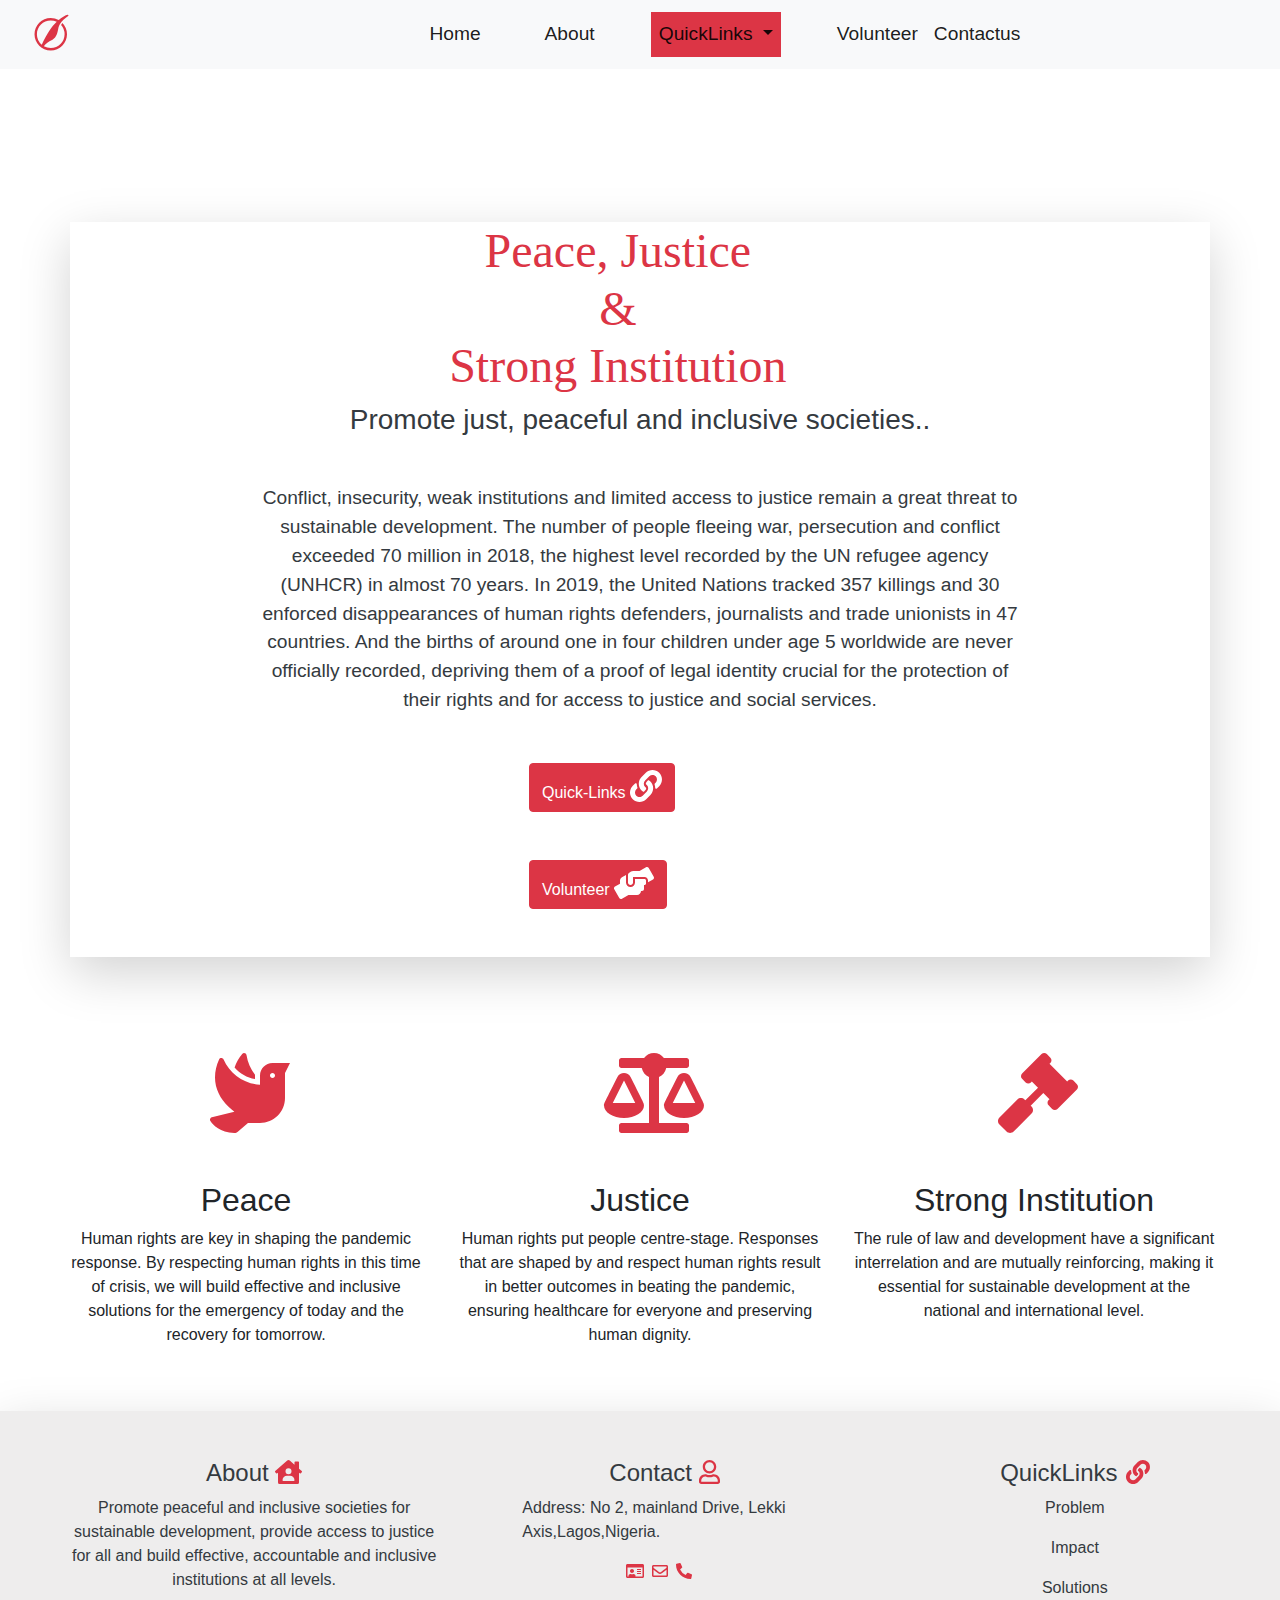
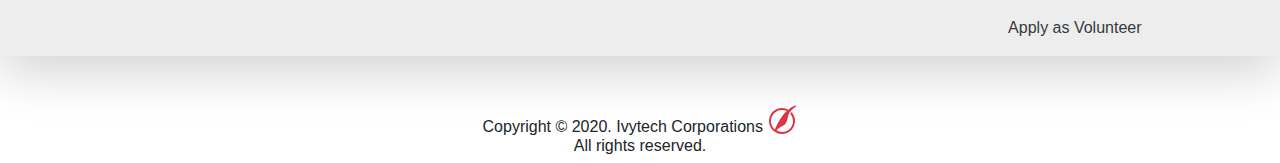
<file: index.html>
<!DOCTYPE html>
<html lang="en">
<head>
    <meta charset="UTF-8">
    <meta name="viewport" content="width=device-width, initial-scale=1.0">
    <title>Document</title>
    <link rel="stylesheet" href="./bootstrap.css">
    <link rel="stylesheet" href="./css/stylesheet.css">
</head>

<body>
    
  <nav class="navbar navbar-expand-lg navbar-light bg-light fixed-top">
    <a class="navbar-brand ml-3" href="index.html"><i class="fab fa-pied-piper text-danger fa-2x"></i></a>
    <button class="navbar-toggler " type="button" data-toggle="collapse" data-target="#navbarSupportedContent" aria-controls="navbarSupportedContent" aria-expanded="false" aria-label="Toggle navigation">
      <span class="navbar-toggler-icon"></span>
    </button>
  
    <div class="collapse navbar-collapse navlinks " id="navbarSupportedContent">
      <ul class="navbar-nav navlinks">
        <li class="nav-item active  mr-5">
          <a class="nav-link" href="index.html">Home </a>
        </li>
        <li class="nav-item active mr-5">
          <a class="nav-link" href="about.html">About</a>
        </li>
        <li class="nav-item active  mr-5 dropdown">
          <a class="nav-link dropdown-toggle bg-danger "  href="#" id="navbarDropdown" role="button" data-toggle="dropdown" aria-haspopup="true" aria-expanded="false">
            QuickLinks
          </a>
          <div class="dropdown-menu bg-danger" aria-labelledby="navbarDropdown">
            <a class="dropdown-item text-white bg-danger" href="problem.html">Problem</a>
            <div class="dropdown-divider "></div>
            <a class="dropdown-item text-white bg-danger" href="impact.html">Impact</a>
            <div class="dropdown-divider "></div>
            <a class="dropdown-item text-white bg-danger" href="solutions.html">Solution</a>
          </div>
        </li>
        <li class="nav-item active">
            <a class="nav-link" href="volunteer.html">Volunteer</a>
          </li>
          <li class="nav-item active">
            <a class="nav-link" href="contactus.html" >Contactus</a>
          </li>
      </ul>
      
    </div>
  </nav>
    <!-- end of Nav -->
    <div class="  shadow-lg container ">
    <h1 class="text-center homeheading text-danger">Peace, Justice
        <br> & <br>
        Strong Institution
    </h1>
    <h3 class="text-center text-dark">Promote just, peaceful and inclusive societies..</h3>
    <p class="text-center text-dark homheadingp mt-5">Conflict, insecurity, weak institutions and 
        limited access to justice remain a great threat to sustainable development. 

        The number of people fleeing war, persecution and conflict exceeded 70 million
         in 2018, the highest level recorded by the UN refugee agency (UNHCR) in almost 
         70 years. 
        
        In 2019, the United Nations tracked 357 killings and 30 enforced disappearances 
        of human rights defenders, journalists and trade unionists in 47 countries.
        
        And the births of around one in four children under age 5 worldwide are never 
        officially recorded, depriving them of a proof of legal identity crucial for the protection of their rights and for access to justice and social services.</p>

        
       <!-- Button trigger modal -->
<button type="button" class="btn btn-danger homebutt mb-5 mt-5 " data-toggle="modal" data-target="#exampleModal">
  Quick-Links <i class="fas fa-link fa-2x"></i>
</button>

<!-- Modal -->
<div class="modal fade" id="exampleModal" tabindex="-1" aria-labelledby="exampleModalLabel" aria-hidden="true">
  <div class="modal-dialog">
    <div class="modal-content">
      <div class="modal-header">
        <h5 class="modal-title text-danger" id="exampleModalLabel">Welcome</h5>
        <button type="button" class="close" data-dismiss="modal" aria-label="Close">
          <span aria-hidden="true">&times;</span>
        </button>
      </div>
      <div class="modal-body">
        <p style="font-size: 1.2rem;">Compassion and a strong moral compass is essential to every democratic 
          society.Yet, persecution, injustice and abuse still runs rampant and is tearing at 
          the very fabric of civilization. We must ensure that we have strong institutions,
           global standards of justice, and a commitment to peace everywhere.<br>
          <br>
      <span class="text-primary font-weight-bold">And we are commited to,
      Promote peaceful and inclusive societies for sustainable development, provide access to 
      justice for all and build effective,
       accountable and inclusive institutions at all levels.</span></p>
      </div>
      <div class="modal-footer">
        <button type="button" class="btn btn-danger" data-dismiss="modal">Close</button>
        
      </div>
    </div>
  </div>
</div>
<a href="volunteer.html" class="btn btn-danger homebutt mb-5   " data-toggle="button" tabindex="-1" role="button" aria-disabled="true">Volunteer <i class="fas fa-hands-helping fa-2x"></i> </a>
        
          </div>


<!-- end of h1 -->

<div class="container-fluid iconscont mt-5">
    <div class="row">
        <div class="col-md-4 mt-5">
            <i class="fas fa-dove fa-5x text-danger iconsposition mb-5"></i>
            <h2 class="text-center">Peace</h2>
            <p class="text-center">Human rights are key in shaping the pandemic response. By respecting human rights in 
                this time of crisis, we will build
                effective and inclusive solutions for the emergency of today and the recovery
                 for tomorrow.</p>
        </div>
        <div class="col-md-4 mt-5">
            <i class="fas fa-balance-scale fa-5x text-danger iconsposition mb-5"></i>
            <h2 class="text-center">Justice</h2>
            <p class="text-center">Human rights put people centre-stage. Responses that are shaped by and respect human
                 rights result in better outcomes in beating the pandemic, 
                ensuring healthcare for everyone and preserving human dignity.</p>
        </div>
        <div class="col-md-4 mt-5">
            <i class="fas fa-gavel fa-5x text-danger iconsposition mb-5"></i>
            <h2 class="text-center"> Strong Institution</h2>
            <p class="text-center">The rule of law and development have a significant interrelation
                 and are mutually reinforcing, making it essential for sustainable development at 
                 the national and international level.
                </div>
    </div>
</div>

<!-- beginning of footer -->

<div class="container-fluid footer shadow-lg mt-5 ">
  <div class="row">
<div class="col-md-4  mt-5 text-dark ">
  <h4 class="text-center"> About <i class="fas fa-house-user text-danger"></i></h4>
  <p class="text-dark text-center" >
    Promote peaceful and inclusive societies for sustainable development, provide access to 
    justice for all and build effective,
     accountable and inclusive institutions at all levels.
       </p>
</div>
<div class="col-md-4 text-dark ">
  <a class="text-dark"  href="contactus.html"><h4 class="text-center text-danger mt-5 ">Contact </a><i class="far fa-user"></i></h4>
  <p class=" ml-5 text-text-dark">Address: No 2, mainland Drive, Lekki Axis,Lagos,Nigeria.</p>
  <div class=" footericons">  <i class="far fa-id-card text-danger ">
  </i><i class="far fa-envelope  ml-2  text-danger"> 
  </i><i class="fas fa-phone-alt  ml-2  text-danger"></i>
</div>
</div>
<div class="col-md-4">
  <h4 class="text-center text-dark  mt-5 "> QuickLinks<i class="fas fa-link  ml-2  text-danger"></i></h4>
  <a class="text-dark"  href="contactus.html"><p class="text-center   text-dark">Problem</a></p>
  <a class="text-dark"  href="contactus.html"><p class="text-center   text-danger">Impact</a></p>
  <a class="text-dark"  href="contactus.html"><p class="text-center   text-danger"> Solutions</a></p>
  <a class="text-dark"  href="contactus.html"><p class="text-center  text-danger">Apply as Volunteer</a></p>
</div>
  </div>
</div>

 <!-- bottom footer -->
 <div class="container-fluid text-center">
    <div class="row fc mt-5 ">
        <div class="col-md-4"></div>
        <div class="col-md-4">
          <h6>Copyright © 2020. Ivytech Corporations <i class="fab fa-pied-piper fa-2x text-danger"></i> <br>
               All rights reserved.</h6>
        </div>
        <div class="col-md-4"></div>
    </div>
</div>







    <script src="./css/all.min.js"></script>
    <script src="./jquery-3.5.1.min.js"></script>
    <script src="https://cdn.jsdelivr.net/npm/popper.js@1.16.1/dist/umd/popper.min.js"
      integrity="sha384-9/reFTGAW83EW2RDu2S0VKaIzap3H66lZH81PoYlFhbGU+6BZp6G7niu735Sk7lN"
      crossorigin="anonymous"></script>
    <script src="./bootstrap.js"></script>

</body>
</html>
</file>
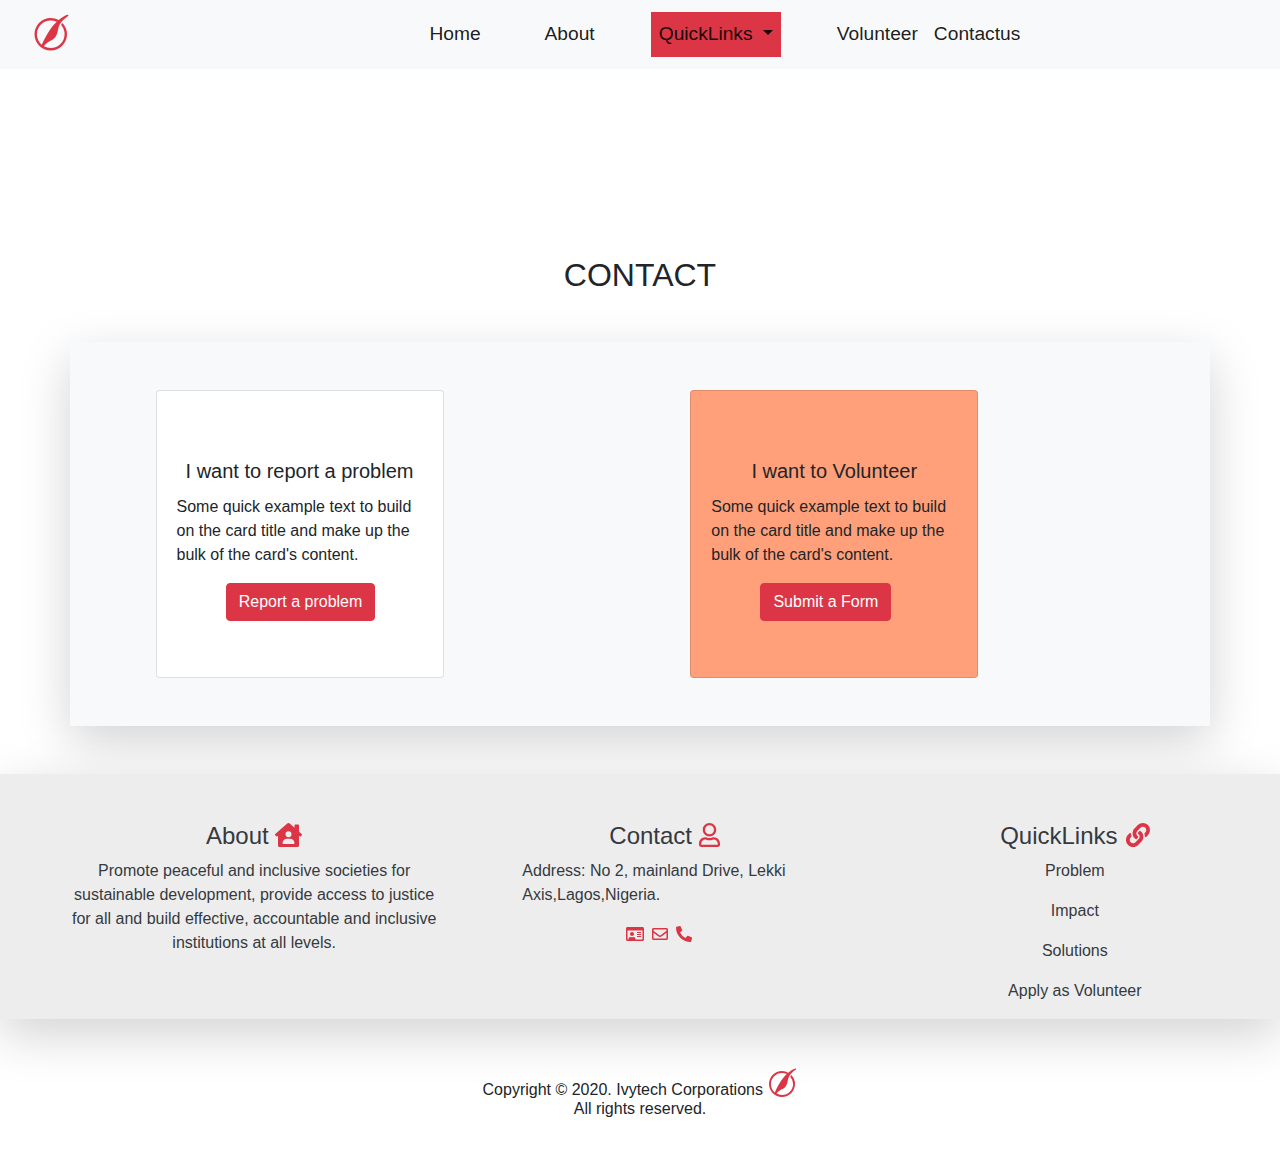
<file: contactus.html>
<!DOCTYPE html>
<html lang="en">
<head>
    <meta charset="UTF-8">
    <meta name="viewport" content="width=device-width, initial-scale=1.0">
    <title>Document</title>
    <link rel="stylesheet" href="./bootstrap.css">
    <link rel="stylesheet" href="./css/stylesheet.css">
</head>

<body>
    
  <nav class="navbar navbar-expand-lg navbar-light bg-light fixed-top">
    <a class="navbar-brand ml-3" href="index.html"><i class="fab fa-pied-piper text-danger fa-2x"></i></a>
    <button class="navbar-toggler " type="button" data-toggle="collapse" data-target="#navbarSupportedContent" aria-controls="navbarSupportedContent" aria-expanded="false" aria-label="Toggle navigation">
      <span class="navbar-toggler-icon"></span>
    </button>
  
    <div class="collapse navbar-collapse navlinks " id="navbarSupportedContent">
      <ul class="navbar-nav navlinks">
        <li class="nav-item active  mr-5">
          <a class="nav-link" href="index.html">Home </a>
        </li>
        <li class="nav-item active mr-5">
          <a class="nav-link" href="about.html">About</a>
        </li>
        <li class="nav-item active  mr-5 dropdown">
          <a class="nav-link dropdown-toggle bg-danger "  href="#" id="navbarDropdown" role="button" data-toggle="dropdown" aria-haspopup="true" aria-expanded="false">
            QuickLinks
          </a>
          <div class="dropdown-menu bg-danger" aria-labelledby="navbarDropdown">
            <a class="dropdown-item text-white bg-danger" href="problem.html">Problem</a>
            <div class="dropdown-divider "></div>
            <a class="dropdown-item text-white bg-danger" href="impact.html">Impact</a>
            <div class="dropdown-divider "></div>
            <a class="dropdown-item text-white bg-danger" href="solutions.html">Solution</a>
          </div>
        </li>
        <li class="nav-item active">
            <a class="nav-link" href="volunteer.html">Volunteer</a>
          </li>
          <li class="nav-item active">
            <a class="nav-link" href="contactus.html" >Contactus</a>
          </li>
      </ul>
      
    </div>
  </nav>




<!-- heading -->
<section class="mt-5 mb-5"> 
<h2 class="text-center contactsect mb-5">CONTACT</h2>
<!-- <hr class="indexline"></hr> -->
<div class="container bg-light shadow-lg ">
    <div class="row contactsectcard">
<div class="col-md-6 mt-5 mb-5">
    <div class="card bg-white" style="width: 18rem; height: 18rem;">
        <div class="card-body">
          <h5 class="card-title mt-5 text-center">I want to report a problem</h5>
          <p class="card-text">Some quick example text to build on the card title and make up the bulk of the card's content.</p>
          <a href="about.html" class="btn btn-danger mb-5 contactusbut">Report a problem</a>
        </div>
      </div>
</div>
<div class="col-md-6 mt-5 mb-5">
    <div class="card " style="width: 18rem; height: 18rem; background-color: lightsalmon;">
        <div class="card-body">
          <h5 class="card-title mt-5 text-center">I want to Volunteer</h5>
          <p class="card-text">Some quick example text to build on the card title and make up the bulk of the card's content.</p>
          <a href="volunteer.html" class="btn btn-danger contactusbut">Submit a Form</a>
        </div>
      </div>
</div>
</div>
</div>
</section>



<!-- beginning of footer -->

<div class="container-fluid footer shadow-lg mt-5 ">
  <div class="row">
<div class="col-md-4  mt-5 text-dark ">
  <h4 class="text-center"> About <i class="fas fa-house-user text-danger"></i></h4>
  <p class="text-dark text-center" >
    Promote peaceful and inclusive societies for sustainable development, provide access to 
    justice for all and build effective,
     accountable and inclusive institutions at all levels. </p>
</div>
<div class="col-md-4 text-dark ">
  <a class="text-dark"  href="contactus.html"><h4 class="text-center text-danger mt-5 ">Contact </a><i class="far fa-user"></i></h4>
  <p class=" ml-5 text-text-dark">Address: No 2, mainland Drive, Lekki Axis,Lagos,Nigeria.</p>
  <div class=" footericons">  <i class="far fa-id-card text-danger ">
  </i><i class="far fa-envelope  ml-2  text-danger"> 
  </i><i class="fas fa-phone-alt  ml-2  text-danger"></i>
</div>
</div>
<div class="col-md-4">
  <h4 class="text-center text-dark  mt-5 "> QuickLinks<i class="fas fa-link  ml-2  text-danger"></i></h4>
  <a class="text-dark"  href="contactus.html"><p class="text-center   text-dark">Problem</a></p>
  <a class="text-dark"  href="contactus.html"><p class="text-center   text-danger">Impact</a></p>
  <a class="text-dark"  href="contactus.html"><p class="text-center   text-danger"> Solutions</a></p>
  <a class="text-dark"  href="contactus.html"><p class="text-center  text-danger">Apply as Volunteer</a></p>
</div>
  </div>
</div>

 <!-- bottom footer -->
 <div class="container-fluid text-center">
    <div class="row fc mt-5 ">
        <div class="col-md-4"></div>
        <div class="col-md-4">
          <h6>Copyright © 2020. Ivytech Corporations <i class="fab fa-pied-piper fa-2x text-danger"></i> <br>
               All rights reserved.</h6>
        </div>
        <div class="col-md-4"></div>
    </div>
</div>


















<script src="./css/all.min.js"></script>
    <script src="./jquery-3.5.1.min.js"></script>
    <script src="https://cdn.jsdelivr.net/npm/popper.js@1.16.1/dist/umd/popper.min.js"
      integrity="sha384-9/reFTGAW83EW2RDu2S0VKaIzap3H66lZH81PoYlFhbGU+6BZp6G7niu735Sk7lN"
      crossorigin="anonymous"></script>
    <script src="./bootstrap.js"></script>

</body>
</html>
</file>
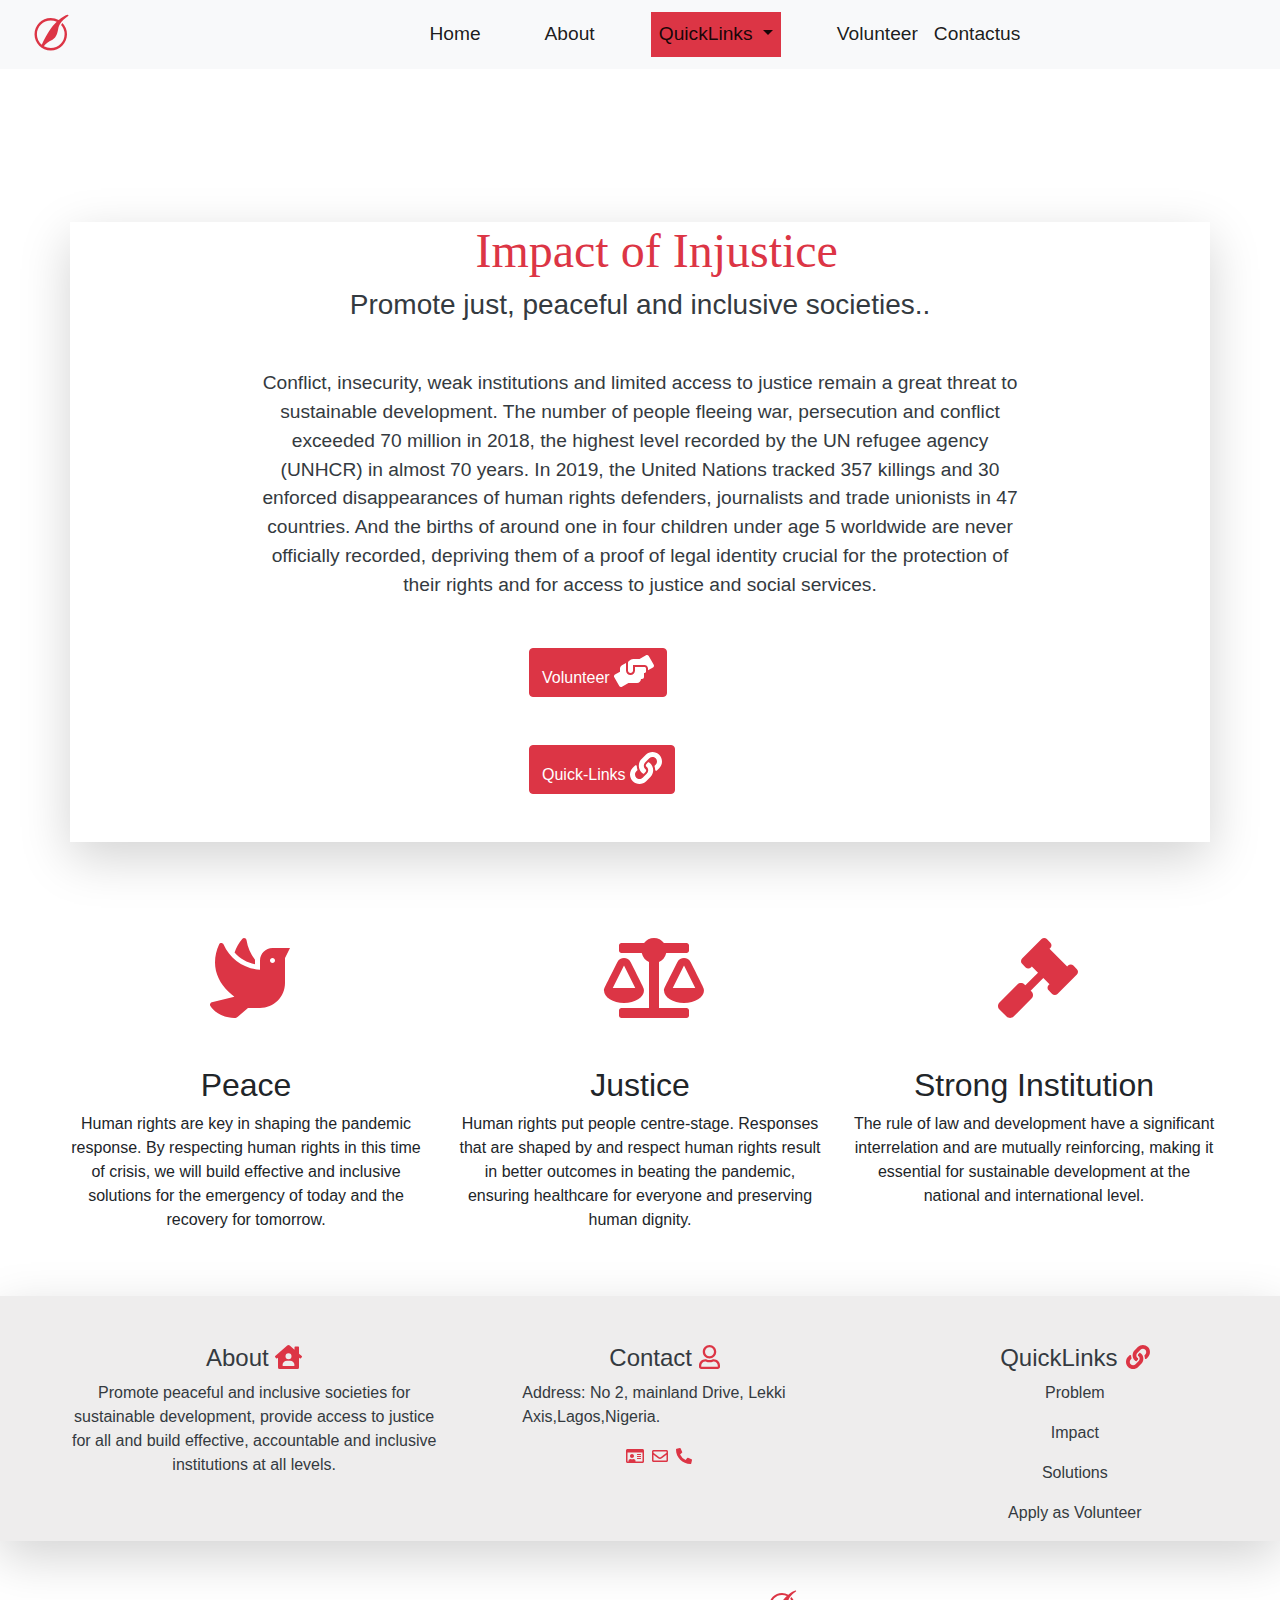
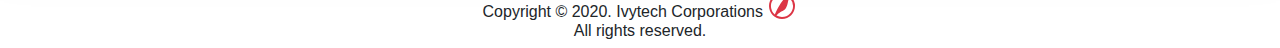
<file: impact.html>
<!DOCTYPE html>
<html lang="en">
<head>
    <meta charset="UTF-8">
    <meta name="viewport" content="width=device-width, initial-scale=1.0">
    <title>Document</title>
    <link rel="stylesheet" href="./bootstrap.css">
    <link rel="stylesheet" href="./css/stylesheet.css">
</head>

<body>
    
    <nav class="navbar navbar-expand-lg navbar-light bg-light fixed-top">
        <a class="navbar-brand ml-3" href="index.html"><i class="fab fa-pied-piper text-danger fa-2x"></i></a>
        <button class="navbar-toggler " type="button" data-toggle="collapse" data-target="#navbarSupportedContent" aria-controls="navbarSupportedContent" aria-expanded="false" aria-label="Toggle navigation">
          <span class="navbar-toggler-icon"></span>
        </button>
      
        <div class="collapse navbar-collapse navlinks " id="navbarSupportedContent">
          <ul class="navbar-nav navlinks">
            <li class="nav-item active  mr-5">
              <a class="nav-link" href="index.html">Home </a>
            </li>
            <li class="nav-item active mr-5">
              <a class="nav-link" href="about.html">About</a>
            </li>
            <li class="nav-item active  mr-5 dropdown">
              <a class="nav-link dropdown-toggle bg-danger "  href="#" id="navbarDropdown" role="button" data-toggle="dropdown" aria-haspopup="true" aria-expanded="false">
                QuickLinks
              </a>
              <div class="dropdown-menu bg-danger" aria-labelledby="navbarDropdown">
                <a class="dropdown-item text-white bg-danger" href="problem.html">Problem</a>
                <div class="dropdown-divider "></div>
                <a class="dropdown-item text-white bg-danger" href="impact.html">Impact</a>
                <div class="dropdown-divider "></div>
                <a class="dropdown-item text-white bg-danger" href="solutions.html">Solution</a>
              </div>
            </li>
            <li class="nav-item active">
                <a class="nav-link" href="volunteer.html">Volunteer</a>
              </li>
              <li class="nav-item active">
                <a class="nav-link" href="contactus.html" >Contactus</a>
              </li>
          </ul>
          
        </div>
      </nav>
    <!-- end of Nav -->
<div class=" shadow-lg container ">
    <h1 class="text-center impactheading text-danger ">Impact of Injustice
    </h1>
    <h3 class="text-center text-dark">Promote just, peaceful and inclusive societies..</h3>
    <p class="text-center text-dark homheadingp mt-5">Conflict, insecurity, weak institutions and 
        limited access to justice remain a great threat to sustainable development. 

        The number of people fleeing war, persecution and conflict exceeded 70 million
         in 2018, the highest level recorded by the UN refugee agency (UNHCR) in almost 
         70 years. 
        
        In 2019, the United Nations tracked 357 killings and 30 enforced disappearances 
        of human rights defenders, journalists and trade unionists in 47 countries.
        
        And the births of around one in four children under age 5 worldwide are never 
        officially recorded, depriving them of a proof of legal identity crucial for the protection of their rights and for access to justice and social services.</p>

        <a href="volunteer.html" class="btn btn-danger homebutt mb-5 mt-5  " data-toggle="button" tabindex="-1" role="button" aria-disabled="true">Volunteer <i class="fas fa-hands-helping fa-2x"></i> </a>
        <a href="about.html" class="btn btn-danger homebutt mb-5  " data-toggle="button" tabindex="-1" role="button" aria-disabled="true">Quick-Links <i class="fas fa-link fa-2x"></i> </a>
            


    </div>

<!-- end of h1 -->

<div class="container-fluid iconscont mt-5">
    <div class="row">
        <div class="col-md-4 mt-5">
            <i class="fas fa-dove fa-5x text-danger iconsposition mb-5"></i>
            <h2 class="text-center">Peace</h2>
            <p class="text-center">Human rights are key in shaping the pandemic response. By respecting human rights in 
                this time of crisis, we will build
                effective and inclusive solutions for the emergency of today and the recovery
                 for tomorrow.</p>
        </div>
        <div class="col-md-4 mt-5">
            <i class="fas fa-balance-scale fa-5x text-danger iconsposition mb-5"></i>
            <h2 class="text-center">Justice</h2>
            <p class="text-center">Human rights put people centre-stage. Responses that are shaped by and respect human
                 rights result in better outcomes in beating the pandemic, 
                ensuring healthcare for everyone and preserving human dignity.</p>
        </div>
        <div class="col-md-4 mt-5">
            <i class="fas fa-gavel fa-5x text-danger iconsposition mb-5"></i>
            <h2 class="text-center"> Strong Institution</h2>
            <p class="text-center">The rule of law and development have a significant interrelation
                 and are mutually reinforcing, making it essential for sustainable development at 
                 the national and international level.
                </div>
    </div>
</div>

<!-- beginning of footer -->

<div class="container-fluid footer shadow-lg mt-5 ">
  <div class="row">
<div class="col-md-4  mt-5 text-dark ">
  <h4 class="text-center"> About <i class="fas fa-house-user text-danger"></i></h4>
  <p class="text-dark text-center" >
    Promote peaceful and inclusive societies for sustainable development, provide access to 
    justice for all and build effective,
     accountable and inclusive institutions at all levels.</p>
</div>
<div class="col-md-4 text-dark ">
  <a class="text-dark"  href="contactus.html"><h4 class="text-center text-danger mt-5 ">Contact </a><i class="far fa-user"></i></h4>
  <p class=" ml-5 text-text-dark">Address: No 2, mainland Drive, Lekki Axis,Lagos,Nigeria.</p>
  <div class=" footericons">  <i class="far fa-id-card text-danger ">
  </i><i class="far fa-envelope  ml-2  text-danger"> 
  </i><i class="fas fa-phone-alt  ml-2  text-danger"></i>
</div>
</div>
<div class="col-md-4">
  <h4 class="text-center text-dark  mt-5 "> QuickLinks<i class="fas fa-link  ml-2  text-danger"></i></h4>
  <a class="text-dark"  href="contactus.html"><p class="text-center   text-dark">Problem</a></p>
  <a class="text-dark"  href="contactus.html"><p class="text-center   text-danger">Impact</a></p>
  <a class="text-dark"  href="contactus.html"><p class="text-center   text-danger"> Solutions</a></p>
  <a class="text-dark"  href="contactus.html"><p class="text-center  text-danger">Apply as Volunteer</a></p>
</div>
  </div>
</div>

 <!-- bottom footer -->
 <div class="container-fluid text-center">
    <div class="row fc mt-5 ">
        <div class="col-md-4"></div>
        <div class="col-md-4">
          <h6>Copyright © 2020. Ivytech Corporations <i class="fab fa-pied-piper fa-2x text-danger"></i> <br>
               All rights reserved.</h6>
        </div>
        <div class="col-md-4"></div>
    </div>
</div>













    <script src="./css/all.min.js"></script>
    <script src="./jquery-3.5.1.min.js"></script>
    <script src="https://cdn.jsdelivr.net/npm/popper.js@1.16.1/dist/umd/popper.min.js"
      integrity="sha384-9/reFTGAW83EW2RDu2S0VKaIzap3H66lZH81PoYlFhbGU+6BZp6G7niu735Sk7lN"
      crossorigin="anonymous"></script>
    <script src="./bootstrap.js"></script>

</body>
</html>
</file>
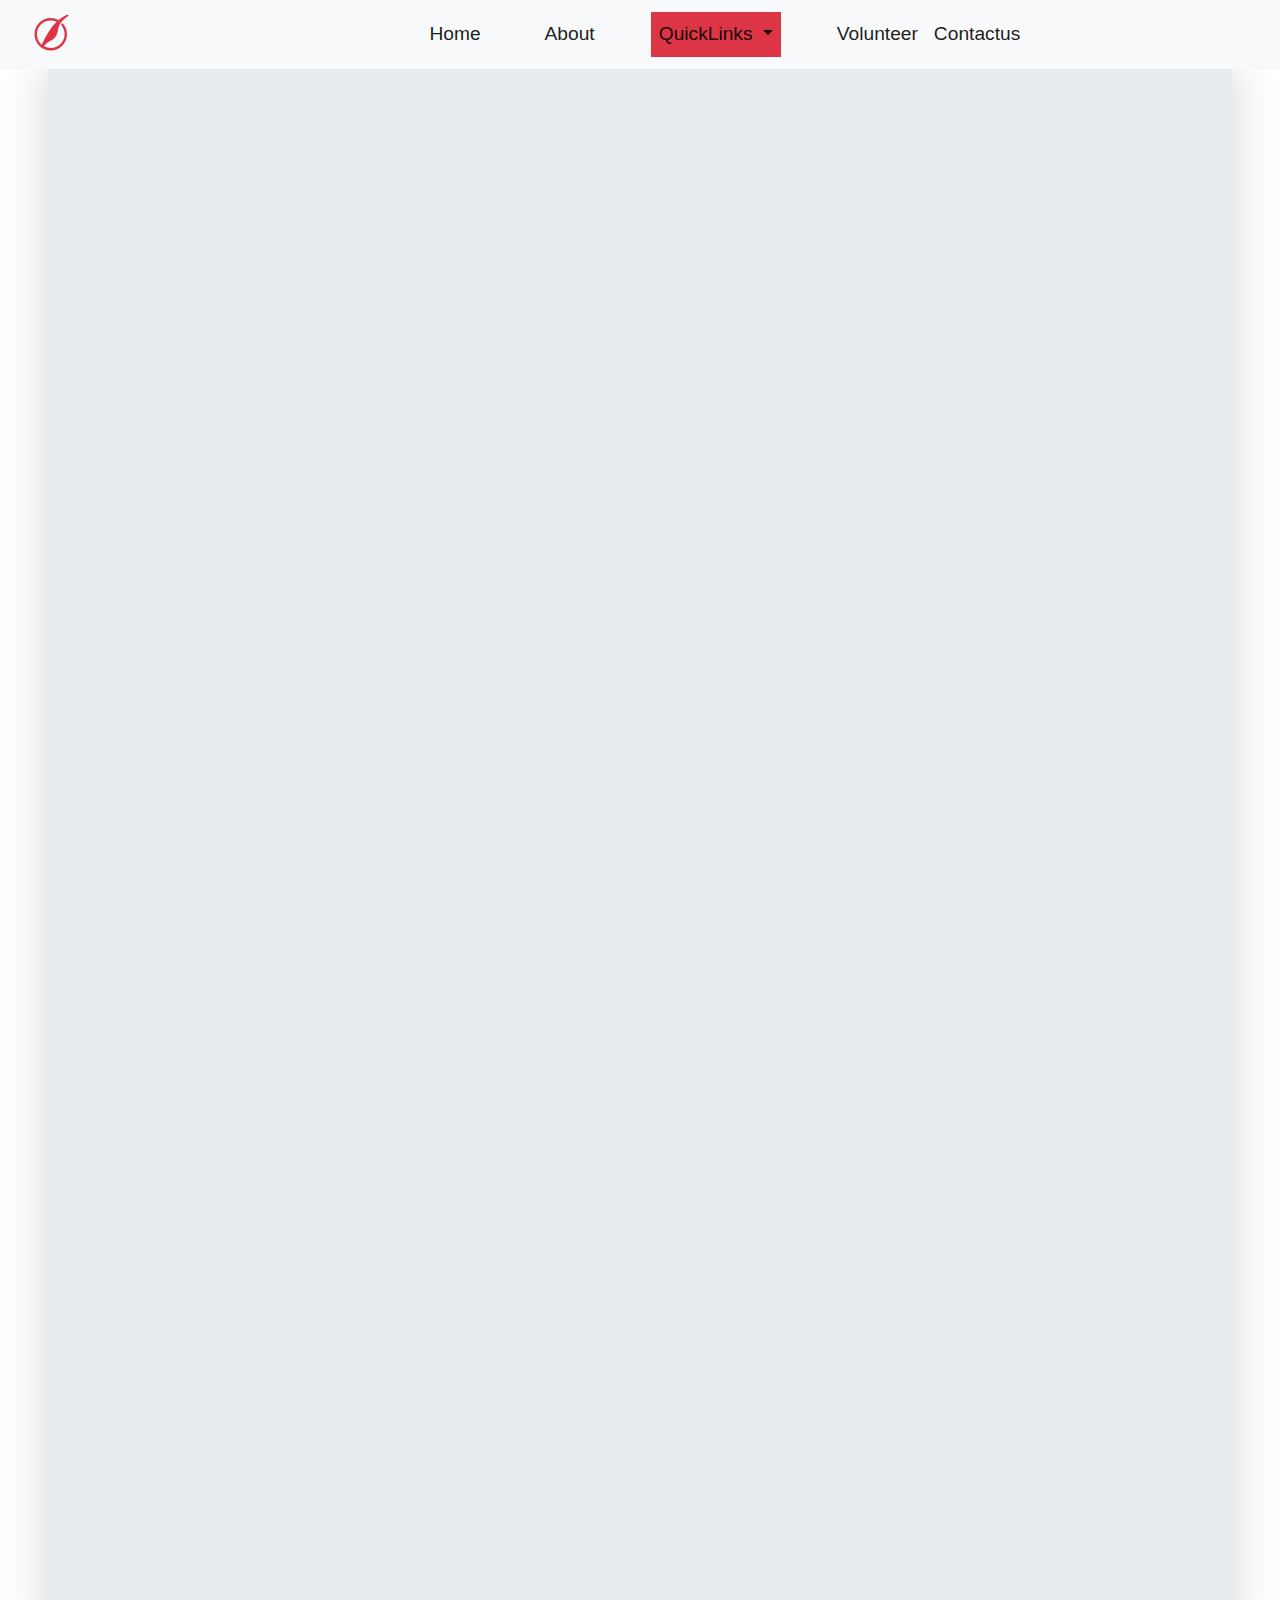
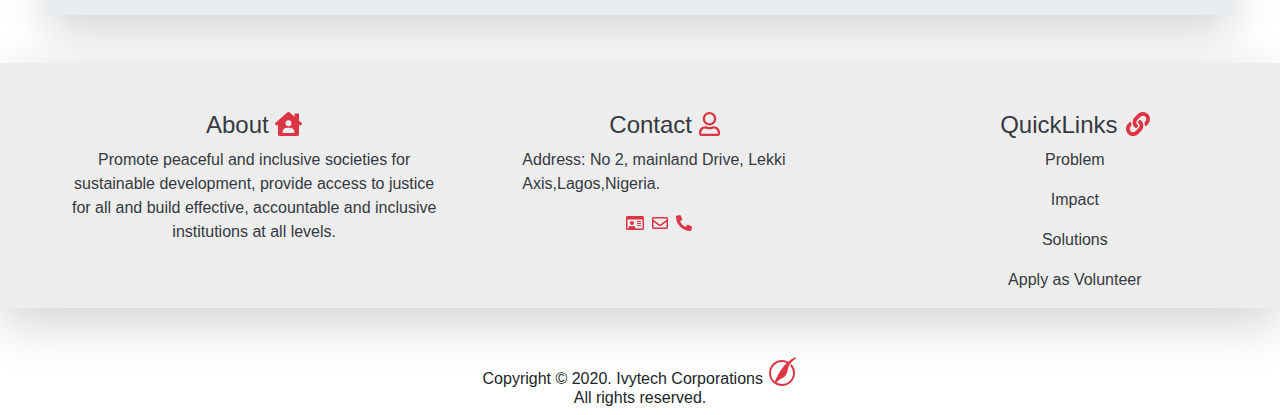
<file: volunteer.html>
<!DOCTYPE html>
<html lang="en">
<head>
    <meta charset="UTF-8">
    <meta name="viewport" content="width=device-width, initial-scale=1.0">
    <title>Document</title>
    <link rel="stylesheet" href="./bootstrap.css">
    <link rel="stylesheet" href="./css/stylesheet.css">
</head>

<body>
    
  <nav class="navbar navbar-expand-lg navbar-light bg-light fixed-top">
    <a class="navbar-brand ml-3" href="index.html"><i class="fab fa-pied-piper text-danger fa-2x"></i></a>
    <button class="navbar-toggler " type="button" data-toggle="collapse" data-target="#navbarSupportedContent" aria-controls="navbarSupportedContent" aria-expanded="false" aria-label="Toggle navigation">
      <span class="navbar-toggler-icon"></span>
    </button>
  
    <div class="collapse navbar-collapse navlinks " id="navbarSupportedContent">
      <ul class="navbar-nav navlinks">
        <li class="nav-item active  mr-5">
          <a class="nav-link" href="index.html">Home </a>
        </li>
        <li class="nav-item active mr-5">
          <a class="nav-link" href="about.html">About</a>
        </li>
        <li class="nav-item active  mr-5 dropdown">
          <a class="nav-link dropdown-toggle bg-danger "  href="#" id="navbarDropdown" role="button" data-toggle="dropdown" aria-haspopup="true" aria-expanded="false">
            QuickLinks
          </a>
          <div class="dropdown-menu bg-danger" aria-labelledby="navbarDropdown">
            <a class="dropdown-item text-white bg-danger" href="problem.html">Problem</a>
            <div class="dropdown-divider "></div>
            <a class="dropdown-item text-white bg-danger" href="impact.html">Impact</a>
            <div class="dropdown-divider "></div>
            <a class="dropdown-item text-white bg-danger" href="solutions.html">Solution</a>
          </div>
        </li>
        <li class="nav-item active">
            <a class="nav-link" href="volunteer.html">Volunteer</a>
          </li>
          <li class="nav-item active">
            <a class="nav-link" href="contactus.html" >Contactus</a>
          </li>
      </ul>
      
    </div>
  </nav>




<!-- form -->
<div class="jumbotron m-5 shadow-lg ">
<div id="carouselExampleInterval" class="carousel slide" data-ride="carousel">
    <div class="carousel-inner">
      <div class="carousel-item active" data-interval="10000">
        <iframe src="https://docs.google.com/forms/d/e/1FAIpQLSfKiwrChhRO-ewHZMP1bOjwcq7dN-pDNQc-rIpmgo7CtKhXDw/viewform?embedded=true" width="100%" height="1432" frameborder="0" marginheight="0" marginwidth="0">Loading…</iframe>   
      </div>
      
    </div>
    </div>
    
    
  </div>




<!-- beginning of footer -->

<div class="container-fluid footer shadow-lg mt-5 ">
  <div class="row">
<div class="col-md-4  mt-5 text-dark ">
  <h4 class="text-center"> About <i class="fas fa-house-user text-danger"></i></h4>
  <p class="text-dark text-center" >
    Promote peaceful and inclusive societies for sustainable development, provide access to 
    justice for all and build effective,
     accountable and inclusive institutions at all levels. </p>
</div>
<div class="col-md-4 text-dark ">
  <a class="text-dark"  href="contactus.html"><h4 class="text-center text-danger mt-5 ">Contact </a><i class="far fa-user"></i></h4>
  <p class=" ml-5 text-text-dark">Address: No 2, mainland Drive, Lekki Axis,Lagos,Nigeria.</p>
  <div class=" footericons">  <i class="far fa-id-card text-danger ">
  </i><i class="far fa-envelope  ml-2  text-danger"> 
  </i><i class="fas fa-phone-alt  ml-2  text-danger"></i>
</div>
</div>
<div class="col-md-4">
  <h4 class="text-center text-dark  mt-5 "> QuickLinks<i class="fas fa-link  ml-2  text-danger"></i></h4>
  <a class="text-dark"  href="contactus.html"><p class="text-center   text-dark">Problem</a></p>
  <a class="text-dark"  href="contactus.html"><p class="text-center   text-danger">Impact</a></p>
  <a class="text-dark"  href="contactus.html"><p class="text-center   text-danger"> Solutions</a></p>
  <a class="text-dark"  href="contactus.html"><p class="text-center  text-danger">Apply as Volunteer</a></p>
</div>
  </div>
</div>

 <!-- bottom footer -->
 <div class="container-fluid text-center">
    <div class="row fc mt-5 ">
        <div class="col-md-4"></div>
        <div class="col-md-4">
          <h6>Copyright © 2020. Ivytech Corporations <i class="fab fa-pied-piper fa-2x text-danger"></i> <br>
               All rights reserved.</h6>
        </div>
        <div class="col-md-4"></div>
    </div>
</div>












<script src="./css/all.min.js"></script>
    <script src="./jquery-3.5.1.min.js"></script>
    <script src="https://cdn.jsdelivr.net/npm/popper.js@1.16.1/dist/umd/popper.min.js"
      integrity="sha384-9/reFTGAW83EW2RDu2S0VKaIzap3H66lZH81PoYlFhbGU+6BZp6G7niu735Sk7lN"
      crossorigin="anonymous"></script>
    <script src="./bootstrap.js"></script>

</body>
</html>
</file>
<file: css/stylesheet.css>
html,body{
    height: 100%;
}
*{
    margin: 0;
}

/* nav links */
.navlinks{
    margin-left: 15%;
    font-size: 1.2rem;
}
li :hover{
    background-color: rgb(184, 26, 26);
}

/* home heading */
.homeheading{
    font-size: 3rem;
    font-family: Georgia, 'Times New Roman', Times, serif;
    margin-top: 20%;
    margin-left: 3%; 
    margin-right: 7%;
    color: lightsalmon;
}
.homheadingp{
    font-size: 1.2rem;
    margin: 0 15%;
}

.homebutt{
    margin-left: 40%;
    margin-right: 35%;
}

.iconsposition{
    margin-left: 40%;
}

/* about */
.imageslide{
    width: 100%;
    height: 75vh;
}
.reportproblem{
    padding: 3% 15%;   
}
/* problem */
.problemp{
    margin: 5% 10%;
    font-size: 1.2rem;
 padding-bottom: 5%;
}

.problemh1{
    color: black;
    margin-top: 15%;
    margin-top: 20%;
}

.solutionlist{
    font-size: 1.2rem;
    list-style-type: none;
    padding-bottom: 5%;
    margin: 5% 10% 5% 5%;
}
/* volunteer page */
.formgrp{
margin-top: 5%;
}

/* contactpage */
.contactsect{
    margin-top: 20%;
}
.contactsectcard{
    margin-left: 5%;
    
}
.contactusbut{
margin-left: 20%;
}
/* footer colour */
.footer{
    background-color:rgb(238, 237, 237); 
    padding-left: 5%;
}
.footericons{
    margin-left: 40%;
}
/* impact page */
.impactheading{
    font-size: 3rem;
    font-family: Georgia, 'Times New Roman', Times, serif;
    margin-top: 20%;
    margin-left: 10%; 
    margin-right: 7%;
    color: lightsalmon;
}
.iconscont{
    padding: 0 5%;
}
.abouttarget{
    margin-left: 5%;
}
</file>
